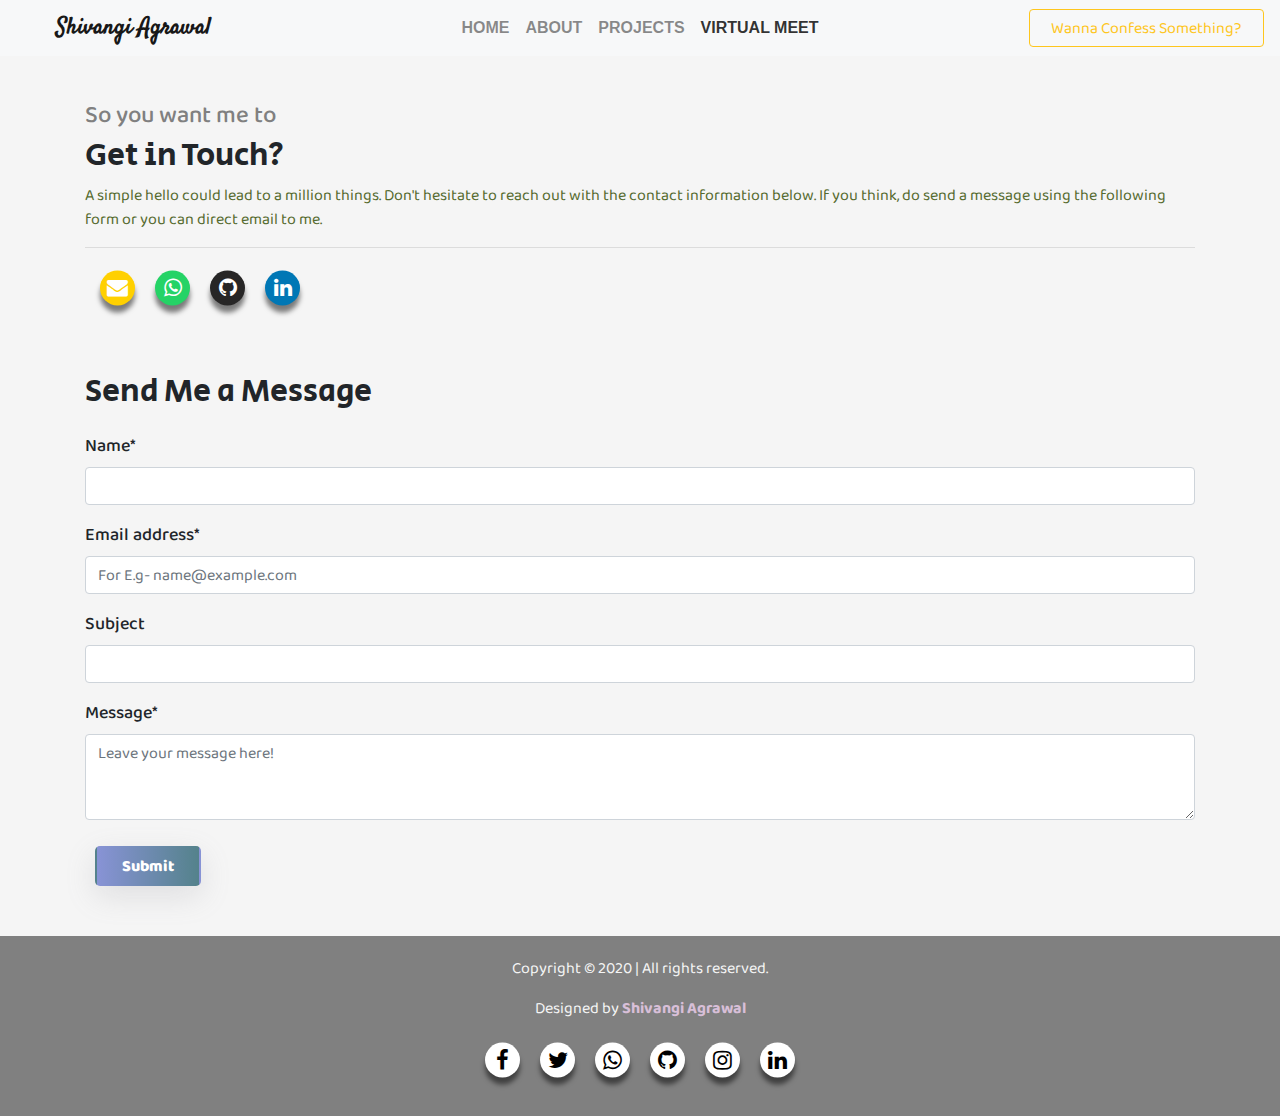
<file: contact.html>
<!doctype html>
<html lang="en">

<head>
    <title>SHI-WAL | CONTACT</title>
    <!-- Required meta tags -->
    <link rel="stylesheet" href="css/stylecontact.css">
    <link rel="stylesheet" href="css/style.css">
    <meta charset="utf-8">

    <meta name="viewport" content="width=device-width, initial-scale=1, shrink-to-fit=no">
    <link rel="shortcut icon" href="./images/2.png" type="image/x-icon">
    <link href="https://fonts.googleapis.com/css2?family=Baloo+Chettan+2:wght@500&family=Secular+One&display=swap" rel="stylesheet">
    <link rel="stylesheet" href="https://cdnjs.cloudflare.com/ajax/libs/font-awesome/4.7.0/css/font-awesome.min.css">
    <!-- Bootstrap CSS -->
    <link href="https://fonts.googleapis.com/css2?family=Lobster&family=Satisfy&display=swap" rel="stylesheet">

    <link rel="stylesheet" href="https://stackpath.bootstrapcdn.com/bootstrap/4.3.1/css/bootstrap.min.css"
        integrity="sha384-ggOyR0iXCbMQv3Xipma34MD+dH/1fQ784/j6cY/iJTQUOhcWr7x9JvoRxT2MZw1T" crossorigin="anonymous">
</head>
<style>
    body {
        padding-top: 100px;
         background-color: rgb(245, 245, 245);
        font-family: 'Baloo Chettan 2', cursive;
    }
    h2{
        font-family: 'Secular One', sans-serif;
    }
    label{
        font-weight:500;
        font-size: 18px;
    }
</style>

<body>
    <nav class="navbar navbar-expand-lg navbar-light bg-light fixed-top" style="opacity: 0.9;">
        <button class="navbar-toggler" type="button" data-toggle="collapse" data-target="#navbarSupportedContent"
            aria-controls="navbarSupportedContent" aria-expanded="false" aria-label="Toggle navigation">
            <span class="navbar-toggler-icon"></span>
        </button>
        <div>
            <a class="nav-e" href="index.html">Shivangi Agrawal</a>
        </div>
        <div class="collapse navbar-collapse" id="navbarSupportedContent">
            <ul class="navbar-nav mx-auto mt-2 mt-lg-0">
                <li class="nav-item">
                    <a class="nav-link" href="index.html">HOME<span class="sr-only">(current)</span></a>
                </li>
                <li class="nav-item">
                    <a class="nav-link" href="about.html">ABOUT</a>
                </li>
                <li class="nav-item">
                    <a class="nav-link" href="project.html">PROJECTS</a>
                </li>

                <li class="nav-item active">
                    <a class="nav-link " href="contact.html">VIRTUAL MEET</a>
                </li>
            </ul>

            <a class="btn btn-outline-warning btn1" role="button" href="https://www.confessout.com/SAgrawal">Wanna
                Confess Something?</a>

        </div>
    </nav>

    <!-- --------Contact Page------- -->
    <div class="container">
        <h4 style="color:grey;">So you want me to</h4>
        <h2 >Get in Touch?</h2>
        <p style="color: darkolivegreen;">A simple hello could lead to a million things. Don't hesitate to reach out with the contact information
            below. If you think, do send a message using the following form or you can direct email to me. </p>
        <hr>
        <div class="social-menu1">
            <ul>
                <li> <a href="mailto:shivangiagrawal667@gmail.com"><i class="fa fa-envelope"></i></a></li>
                <li> <a href="https://wa.me/+918193903317?text=Hey!"><i class="fa fa-whatsapp"></i></a></li>
                <li> <a href="https://github.com/shi-wal"><i class="fa fa-github"></i></a></li>
                <li> <a href="https://www.linkedin.com/in/shi-wal/"><i class="fa fa-linkedin"></i></a></li>
            </ul>
        </div>
    </div>

    <!-- ----------------------Contact-form---------- -->
    <div class="container" style="margin-top: 50px; margin-bottom: 20px;">
        <h2>Send Me a Message</h2>
    </div>
    <div class="container w-70" style="margin-bottom: 40px;">

        <form autocomplete="off">
            <div class="form-group">
                <label for="name">Name*</label>
                <input type="text" class="form-control" name="name" id="name" required>
            </div>
            <div class="form-group">
                <label for="mail">Email address*</label>
                <input type="email" class="form-control" name="mail" id="mail" placeholder="For E.g- name@example.com" required>
            </div>
            <div class="form-group">
                <label for="subject">Subject</label>
                <input type="text" class="form-control" name="subject" id="subject">
            </div>

            <div class="form-group">
                <label for="msg">Message*</label>
                <textarea class="form-control" name="msg" id="msg" rows="3" placeholder="Leave your message here!"
                    required></textarea>
            </div>

            <button class="btnstyle" type="submit">Submit</button>

        </form>

    </div>



    <!-- --------footer------ -->
    <footer style="height: 180px; background-color: grey; color: whitesmoke; text-align: center;">
        <p style="padding-top: 20px;">Copyright © 2020 | All rights reserved.</p>
        <p>Designed by <a href="index.html" style="color: thistle; font-weight: bold;">Shivangi Agrawal</a></p>
        <div class="social-menu">
            <ul>
                <li> <a href="https://www.facebook.com/miss.shivii"><i class="fa fa-facebook"></i></a></li>
                <li> <a href="https://twitter.com/shi__wal"><i class="fa fa-twitter"></i></a></li>
                <li> <a href="https://wa.me/+918193903317?text=Hey!"><i class="fa fa-whatsapp"></i></a></li>
                <li> <a href="https://github.com/shi-wal"><i class="fa fa-github"></i></a></li>
                <li> <a href="https://www.instagram.com/_shivangiagrawal_"><i class="fa fa-instagram"></i></a></li>
                <li> <a href="https://www.linkedin.com/in/shi-wal/"><i class="fa fa-linkedin"></i></a></li>
            </ul>
        </div>
    </footer>

    <!-- Optional JavaScript -->
    <!-- jQuery first, then Popper.js, then Bootstrap JS -->
    <script src="https://code.jquery.com/jquery-3.3.1.slim.min.js"
        integrity="sha384-q8i/X+965DzO0rT7abK41JStQIAqVgRVzpbzo5smXKp4YfRvH+8abtTE1Pi6jizo"
        crossorigin="anonymous"></script>
    <script src="https://cdnjs.cloudflare.com/ajax/libs/popper.js/1.14.7/umd/popper.min.js"
        integrity="sha384-UO2eT0CpHqdSJQ6hJty5KVphtPhzWj9WO1clHTMGa3JDZwrnQq4sF86dIHNDz0W1"
        crossorigin="anonymous"></script>
    <script src="https://stackpath.bootstrapcdn.com/bootstrap/4.3.1/js/bootstrap.min.js"
        integrity="sha384-JjSmVgyd0p3pXB1rRibZUAYoIIy6OrQ6VrjIEaFf/nJGzIxFDsf4x0xIM+B07jRM"
        crossorigin="anonymous"></script>
        <script src="js/main.js"></script>
</body>

</html>
</file>
<file: css/stylecontact.css>
.social-menu1 ul {
    align-items: center;
    justify-content: center;
    margin-left: 50px;
    transform: translate(-50%, -50%);
    padding: 0;
    margin-top: 40px;
    display: flex;
    padding-left: 130px;
    
} 
.social-menu1 ul li {
    list-style: none;
    margin: 0 10px;
}
.social-menu1 ul li .fa {
    color: #ffffff;
    font-size: 21px;
    line-height: 34px;
    transition: 0.3s;
}
 
.social-menu1 ul li a {
    position: relative;
    display: block;
    width: 35px;
    height: 35px;
    border-radius: 50%;
    background-color: white;
    text-align: center;
    transition: 0.3s;
    transform: translate(0,0px);
    box-shadow: 0px 7px 5px rgba(0, 0, 0, 0.5);
}
.social-menu1 ul li a:hover {
    transform: rotate(0deg) skew(0deg) translate(0, -10px);
}

.social-menu1 ul li:nth-child(1) a {
    background-color: #ffd000;
}
.social-menu1 ul li:nth-child(2) a {
    background-color: #25D366;
}
.social-menu1 ul li:nth-child(3) a {
    background-color: #272626;
}
.social-menu1 ul li:nth-child(4) a {
    background-color: #0077B5;
}
</file>
<file: css/style.css>
*{
    margin: 0;
    padding: 0;
}
body{
    overflow-x: hidden;
}
.nav-e
{
    font-family: 'Satisfy', cursive;
    font-weight: bold;
    margin: 0 40px;
    font-size: 23px;
    color: black;
}
.nav-e:hover{
    text-decoration: none;
    color: black;
}

.nav-item{
    font-family: 'Gill Sans', 'Gill Sans MT', Calibri, 'Trebuchet MS', sans-serif;
    font-weight: bold;
    transition: all 0.5s ease-in;
    color: rgb(39, 38, 38);
}
.nav-link:hover{
    font-size: 17px;
    color: rgb(33, 44, 21);
}
.btnstyle{
        background-image: linear-gradient(to right, #8893d6 0%, #54828b 100%), radial-gradient(circle at top left,#8893d6, #54828b);
        text-decoration: none;
        font-weight: 900;
        text-align: center;
        font-size: 16px;
        display: inline-block;
        border: double 2px transparent;
        box-shadow: 0 10px 30px rgba(136, 135, 143, 0.2); 
        border-radius: 5px;
        color: white;
        margin: 10px;
        padding: 6px 25px;
    }
.btnstyle:hover{
    text-decoration: none;
    border: 2px solid #7f84a0;
    color:#222;
    background-color: white;
    background-image: none;
    box-shadow: none;
}

.first{
    height: 550px;
}


  
.btn1{
    width: 235px;
    text-align: center;
    padding: 0px;
}
/* about */

.main{
    background-image: linear-gradient(to left, #ffffff 80%, #c2f6ef 20%);
    height: 500px;
    display: flex;
    justify-content: space-between;
    align-items: center;
}
.title h1{
    position: relative;
    text-align: center;
    font-weight: 900;
    font-size:40px ;
    margin-bottom: 40px;
    padding-bottom: 20px;
}
.title h1::before{
    content: "";
    position: absolute;
    width: 200px;
    height: 3px;
    background: #111;
    bottom: 0px;
    left: 50%;
    transform: translateX(-50%);
}
.title h1::after{
    
    position: absolute;
    bottom: -12px;
    left: 50%;
    font-size: 18px;
    color: #74bdb3 ;
    background: #fff;
    padding: 5px;
    transform: translateX(-50%);
}
.about .title h1::after{
    content: "Who I am";
}
.textside{
    padding-left: 50px;
}
.textside h1{
    padding: 0 0 5px 40px;
    color: rgb(61, 52, 52);
    font-weight: bold;
 
}
.texts{
    padding-left: 45px;
    font-size: 27px;
    font-weight: 500;
}
.texts span{
    color: #69aaa1;
}
.textside h4{
    padding: 50px 0 0 40px;
    font-variant: small-caps;
    font-size: 28px;
}
.textside p{
    padding: 10px 0 20px 40px;
    text-align: justify;
    font-size: 18px;
}
.picarea{
    display: flex;
    justify-content: center;
}
.img{
     transition: all 0.3s ease-in-out;
     height:440px; 
     width:440px;
   }
.img:hover{
    transform: rotate(0deg) skew(0deg) translate(-5px, -20px);
    height: 445px;
    width: 445px;
}
/* about end */
.description{
    margin-top: 90px;
}
.description .title h1::before{
    width: 280px;
    height: 4px;
}

.description .title h1::after{
    content: "Something More:";
    font-size: 25px;
}
.aboutInfo{
    /* margin: 10px; */
    padding: 10px;
    background-color: #474747;
    height: 400px;
    border: 3px solid #74bdb3;
    border-radius: 20px;
    overflow: auto;
    box-shadow: 0 20px 30px rgba(109, 109, 110, 0.4);
}
.aboutInfo .details span{
    color: #74bdb3;
    font-weight: bold;
    font-size: 16px;
}
.aboutInfo::-webkit-scrollbar {
    width: 14px;
    scroll-behavior: smooth;
  }
  
  /* Track */
  .aboutInfo::-webkit-scrollbar-track {
    background: rgb(148, 148, 148);
    border-radius: 15px;
  }
  
  /* Handle */
  .aboutInfo::-webkit-scrollbar-thumb {
      border-radius: 15px;
    background:  #666666;
  }
  
  /* Handle on hover */
  .aboutInfo::-webkit-scrollbar-thumb:hover {
    background:  #5c5c5c; 
  }
.aboutInfo span{
    padding: 40px;
    color: white;
    letter-spacing: 1px;
    font-size: 17px;
}
.aboutInfo .btnstyle{
        font-size: 15px;
        letter-spacing: 0.5px;
        padding: 4px 20px;
        float: right;
        margin: 0 60px;
}  

/* education starts here */
.education{
    margin-top: 90px;
}
.education .title h1{
    margin-bottom: 10px;
}
.education .title h1::before{
    width: 220px;
    height: 4px;
}
.education .title h1::after{
    content: "Education:";
    font-size: 30px;
}
.timeline{
    margin-top: 25px;
  }
.timeline-content {
    position: relative;
    padding: 5px 0;
  }
  .timeline-content:last-child:before {
    height: 0;
  }
  .timeline-content:before {
    content: "";
    background: #58585f;
    width: 5px;
    height: 100%;
    position: absolute;
    top: 25%;
    left: 50%;
  }
  
  .timelineIcon {
    background: #58585f;
    border-radius: 100%;
    position: absolute;
    left: 47.55%;
    width: 70px;
    height: 70px;
    line-height: 70px;
    text-align: center;
  }
  .timelineIcon i {
    color: #ffffff;
    font-size: 32px;
    display: block;
    line-height: 70px;
  }
  
  .education-info{
    display: inline-block;
    vertical-align: top;
    max-width: 300px;
    background-color: #58585f;
    color: white;
    padding: 15px;
    margin-top: 20px;
  }
  .even{
    margin-left: 24%;
    margin-top: 25px;
    border-radius: 20px 0px 20px 20px;
  }
  .odd{
    margin-left: 53.5%;
    border-radius: 0px 20px 20px 20px;
  }
  .education-info p{
    color: rgb(197, 214, 214);
  }
 .comma{
   font-size: 18px;
   color:rgb(151, 188, 223) ;
 }
  .education-info small {
    color: rgb(151, 188, 223);
    font-size: 16px;
    font-weight: bold;
    display: inline-block;
    vertical-align: middle;
    margin-left: 15px;
  }


/* skills start */
.skills{
    margin: 100px 0;
    height: 500px;
}

.skills .title h1::after{
    content: "What I Know";
}
.skills-content{
    background-image: linear-gradient(to right, #ffffff 80%, #c2f6ef 20%);
    margin: 50px 0;
    height: 400px;
    display: flex;
    flex-wrap: wrap;
    align-items: center;
    justify-content: space-between;
}
.skills .skills-content .column{
    width: calc(50% - 30px);
    
}
.skills .skills-content .left{
    padding-left: 80px;
}
.skills .skills-content .right{
    padding-right: 80px;
}
.skills .skills-content .right .text{
    font-size: 32px;
    font-weight: 600;
    margin-bottom: 10px;
}
.skills .skills-content .right p{
    text-align: justify;
    font-size: 18px;
    color: rgb(83, 82, 82);
}

.skills .skills-content .left .bars{
    margin-bottom: 15px;
}
.skills .skills-content .left .info{
    display: flex;
    margin-bottom: 5px;
    align-items: center;
    justify-content: space-between;
}
.skills .skills-content .left span{
    font-weight: 500;
    font-size: 18px;
}
.skills .skills-content .left .line{
    height: 5px;
    width: 100%;
    background: lightgrey;
    position: relative;
    
    
}
.skills .skills-content .left .line::before{
    content: "";
    position: absolute;
    height: 100%;
    left: 0;
    top: 0;
    background: #74bdb3;
  
}
.skills-content .left .html::before{
    width: 95%;
}
.skills-content .left .css::before{
    width: 75%;
}
.skills-content .left .bstrap::before{
    width: 70%;
}
.skills-content .left .js::before{
    width: 55%;
}
.skills-content .left .php::before{
    width: 50%;
}
.skills-content .left .py::before{
    width: 65%;
}

  



/* skills end */

.social-menu ul {
    position: relative;
    align-items: center;
    justify-content: center;
    /* top: 50%; */
    left: 50%;
    transform: translate(-50%, -50%);
    padding: 0;
    margin-top: 40px;
    display: flex;
} 
.social-menu ul li {
    list-style: none;
    margin: 0 10px;
}
.social-menu ul li .fa {
    color: #000000;
    font-size: 22px;
    line-height: 34px;
    transition: 0.2s;
}
 .social-menu ul li .fa:hover {
    color: #ffffff;
} 
.social-menu ul li a {
    position: relative;
    display: block;
    width: 35px;
    height: 35px;
    border-radius: 50%;
    background-color: white;
    text-align: center;
    transition: 0.3s;
    transform: translate(0,0px);
    box-shadow: 0px 7px 5px rgba(0, 0, 0, 0.5);
}
.social-menu ul li a:hover {
    transform: rotate(0deg) skew(0deg) translate(0, -10px);
}

.social-menu ul li:nth-child(1) a:hover {
    background-color: #3b5999;
}
.social-menu ul li:nth-child(2) a:hover {
    background-color: #55acee;
}
.social-menu ul li:nth-child(3) a:hover {
    background-color: #25D366;
}
.social-menu ul li:nth-child(4) a:hover {
    background-color: #272626;
}
.social-menu ul li:nth-child(5) a:hover {
    background-color: #e4405f;
}
.social-menu ul li:nth-child(6) a:hover {
    background-color: #0077B5;
}
</file>
